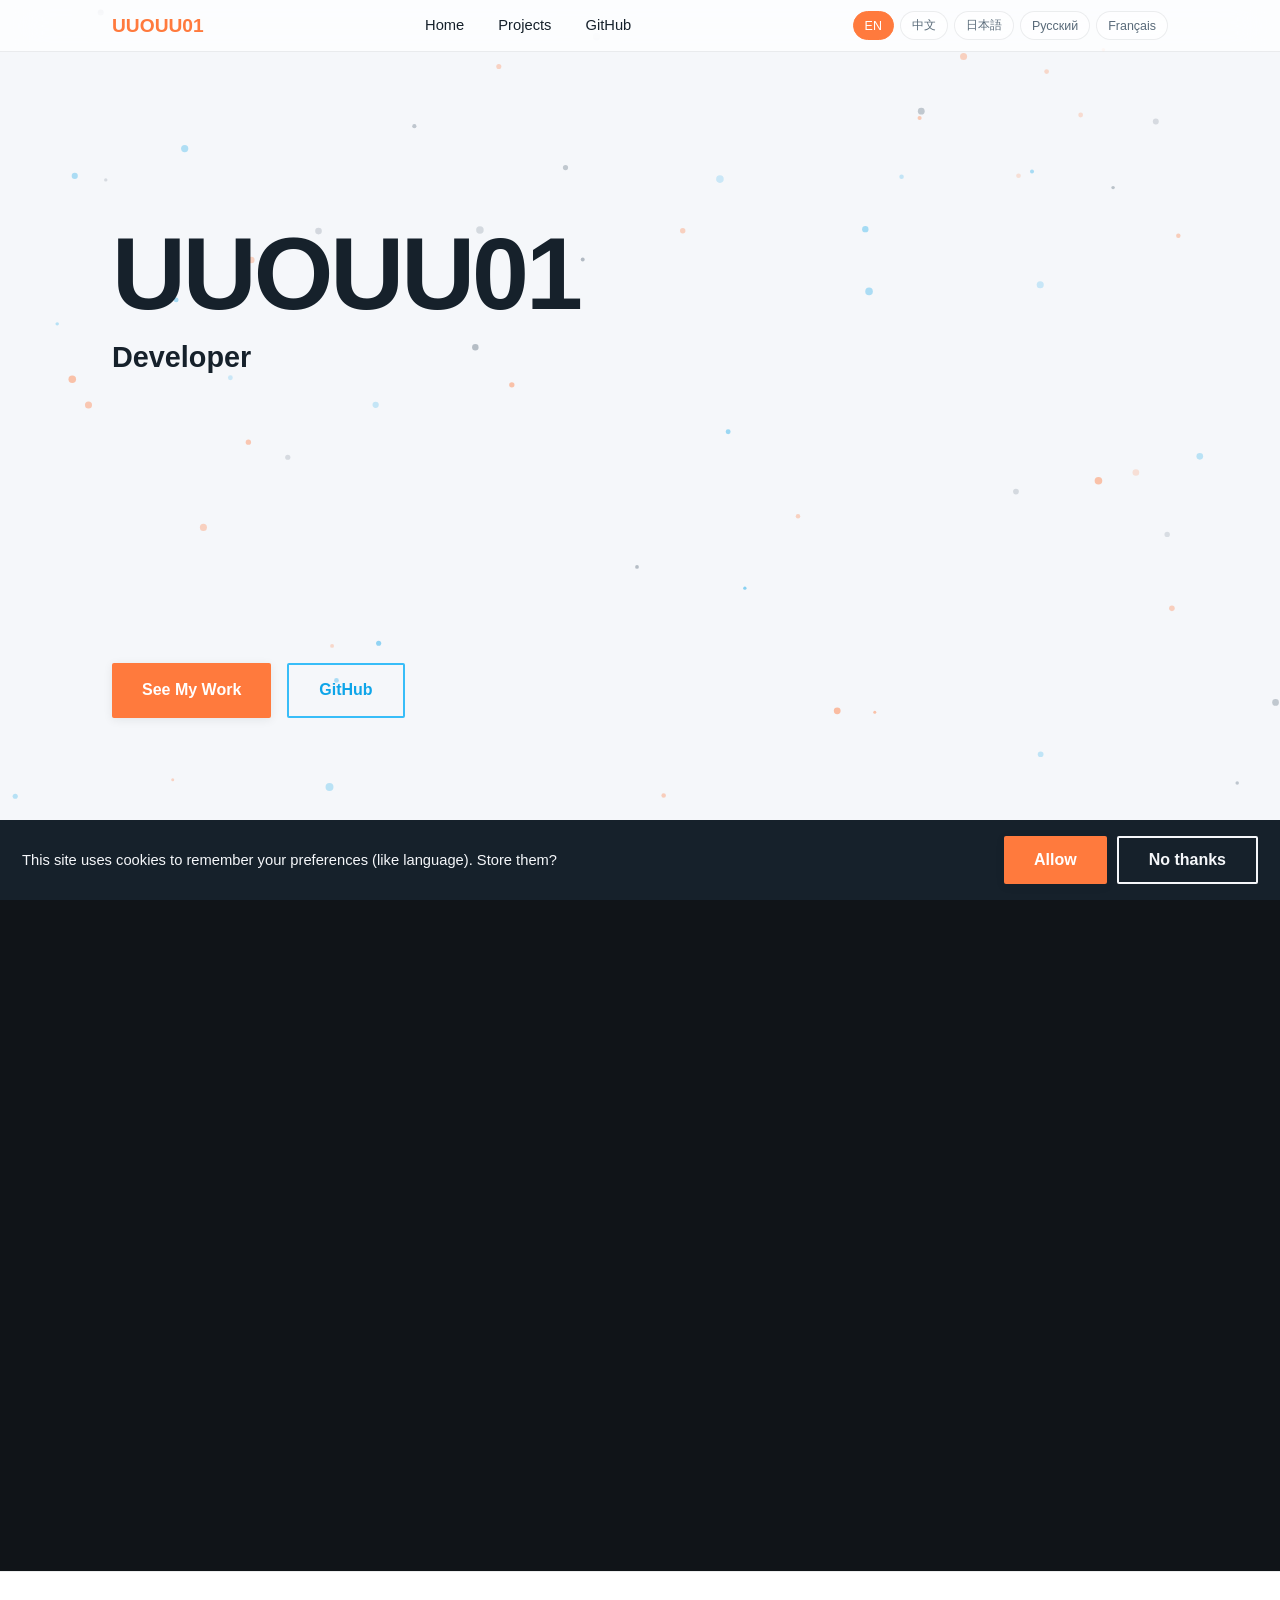
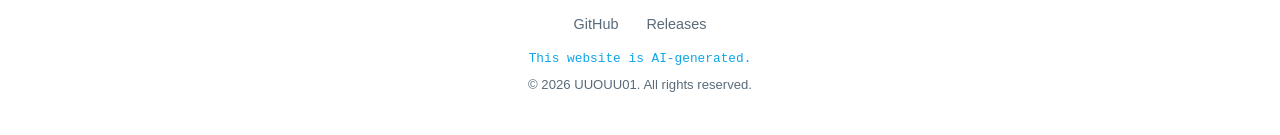
<file: index.html>
<!DOCTYPE html>
<html lang="en">
<head>
  <meta charset="UTF-8">
  <meta name="viewport" content="width=device-width, initial-scale=1.0">
  <meta name="description" content="UUOUU01 - Personal website. Open source projects and downloads.">
  <title>UUOUU01</title>
  <link rel="icon" type="image/svg+xml" href="assets/favicon.svg">
  <link rel="stylesheet" href="css/themes.css">
  <link rel="stylesheet" href="css/animations.css">
  <link rel="stylesheet" href="css/components.css">
</head>
<body>
  <!-- Frosted nav -->
  <nav class="nav" id="nav">
    <div class="nav-inner">
      <a href="#home" class="nav-brand" data-i18n="brand">UUOUU01</a>
      <ul class="nav-menu">
        <li><a href="#home" class="nav-link" data-i18n="nav_home">Home</a></li>
        <li><a href="#projects" class="nav-link" data-i18n="nav_projects">Projects</a></li>
        <li><a href="https://github.com/UUOUU01" target="_blank" rel="noopener" class="nav-link" data-i18n="nav_github">GitHub</a></li>
      </ul>
      <div class="nav-lang">
        <button class="lang-btn active" data-lang="en">EN</button>
        <button class="lang-btn" data-lang="zh">中文</button>
        <button class="lang-btn" data-lang="ja">日本語</button>
        <button class="lang-btn" data-lang="ru">Русский</button>
        <button class="lang-btn" data-lang="fr">Français</button>
      </div>
    </div>
  </nav>

  <!-- Hero: left-aligned, high contrast, particle dot field behind -->
  <section class="hero" id="home">
    <svg class="hero-dots" aria-hidden="true"></svg>
    <div class="container hero-inner">
      <h1 class="hero-title" data-i18n="hero_title">UUOUU01</h1>
      <p class="hero-sub stagger-1" data-i18n="hero_sub">Developer</p>
      <div class="mega stagger-2" aria-hidden="true">
        <svg class="mega-svg"></svg>
        <span class="mega-src" data-i18n="mega_word">BUILD</span>
      </div>
      <div class="hero-actions stagger-3">
        <a href="#projects" class="btn btn-orange" data-i18n="hero_cta">See My Work</a>
        <a href="https://github.com/UUOUU01" target="_blank" rel="noopener" class="btn btn-ghost" data-i18n="hero_github">GitHub</a>
      </div>
    </div>
  </section>

  <!-- Projects (rendered from config/download/*.json; static fallback below) -->
  <main id="projects-root">
    <section class="project-block is-dark" id="projects">
      <div class="container">
        <p class="project-kicker reveal" data-i18n="projects_kicker">Open Source</p>
        <h2 class="project-title reveal stagger-1">MetroCal</h2>
        <p class="project-tagline reveal stagger-2" data-i18n="metrocal_tagline">A calculator in Metro style.</p>
        <p class="project-desc reveal stagger-3" data-i18n="metrocal_desc">A calculator with a clean Metro-style interface. Grab the latest build from the releases page.</p>
        <div class="project-actions reveal stagger-4">
          <a href="https://github.com/UUOUU01/metrocal/releases" target="_blank" rel="noopener" class="btn btn-orange">
            <span data-i18n="btn_release">Go to Releases</span>
            <span class="btn-arrow">→</span>
          </a>
          <a href="https://github.com/UUOUU01/metrocal" target="_blank" rel="noopener" class="btn btn-ghost">
            <span data-i18n="btn_repo">Repository</span>
          </a>
        </div>
      </div>
    </section>
  </main>

  <!-- Footer -->
  <footer class="footer">
    <div class="container">
      <ul class="footer-links">
        <li><a href="https://github.com/UUOUU01" target="_blank" rel="noopener" class="footer-link" data-i18n="footer_github">GitHub</a></li>
        <li><a href="https://github.com/UUOUU01/metrocal/releases" target="_blank" rel="noopener" class="footer-link" data-i18n="footer_releases">Releases</a></li>
      </ul>
      <p class="footer-ai" data-i18n="footer_ai">This website is AI-generated.</p>
      <p class="footer-copy" data-i18n="footer_copy">© 2026 UUOUU01. All rights reserved.</p>
    </div>
  </footer>

  <!-- Cookie consent (shown on first visit, i18n text) -->
  <div id="cookie-consent" class="consent" role="dialog" aria-live="polite">
    <span class="consent-text" data-i18n="consent_text">This site uses cookies to remember your preferences (like language). Store them?</span>
    <div class="consent-actions">
      <button class="btn btn-orange consent-accept" data-i18n="consent_accept">Allow</button>
      <button class="btn btn-ghost consent-decline" data-i18n="consent_decline">No thanks</button>
    </div>
  </div>

  <script type="module" src="js/main.js"></script>
</body>
</html>
</file>
<file: css/themes.css>
:root {
  /* Orange + Sky complementary pair */
  --orange: #FF7A3D;
  --orange-dark: #E8601F;
  --orange-light: #FFA05C;
  --sky: #38BDF8;
  --sky-deep: #0EA5E9;
  --sky-soft: #BAE6FD;

  --bg-page: #F5F7FA;
  --bg-light: #FFFFFF;
  --bg-dark: #101418;
  --bg-dark-alt: #171E26;

  --text-main: #16212B;
  --text-on-dark: #F2F7FB;
  --text-secondary: #5A6B7A;

  --glass-bg: rgba(255, 255, 255, 0.72);
  --glass-border: rgba(22, 33, 43, 0.08);
  --glass-dark-bg: rgba(16, 20, 24, 0.72);

  --radius-pill: 980px;
  --radius-card: 18px;

  --shadow-sm: 0 2px 10px rgba(22, 33, 43, 0.08);
  --shadow-md: 0 10px 30px rgba(22, 33, 43, 0.12);

  /* Font pairing: display for headlines, body for reading, mono for accents.
     Chinese/Japanese fallbacks follow the Latin faces. */
  --font-display: 'Bahnschrift', 'Segoe UI Variable Display', 'Segoe UI Black', 'Avenir Next Condensed', 'Microsoft YaHei', 'PingFang SC', 'Hiragino Sans GB', sans-serif;
  --font-body: 'Segoe UI', 'Microsoft YaHei', 'PingFang SC', 'Hiragino Sans GB', 'Helvetica Neue', Helvetica, Arial, sans-serif;
  /* Mono accents. CJK sans faces sit before the generic keyword so Chinese
     text falls back to YaHei instead of SimSun. */
  --font-mono: 'Cascadia Code', 'Consolas', 'SF Mono', 'Menlo', 'Courier New', 'Microsoft YaHei', 'PingFang SC', 'Hiragino Sans GB', monospace;

  --motion-reveal: 0.8s;
  --motion-hover: 0.25s;

  --btn-radius: 2px;
  --card-radius: 8px;
  --pill-radius: 40px;

  --project-padding: 180px;
  --project-padding-mobile: 100px;

  --container-padding: 22px;
  --btn-padding-x: 30px;
  --btn-padding-y: 13px;
  --btn-gap: 8px;

  --hero-padding-y: 120px;
  --hero-padding-b: 80px;

  --mega-height: clamp(120px, 20vw, 210px);
  --mega-margin: 40px;

  --context-menu-min-width: 180px;
  --context-menu-gap: 2px;
  --context-menu-padding: 4px;

  --particle-radius: 1.6px;
  --particle-radius-range: 1.8px;
  --particle-step: 3px;
}

/* Dark theme: follows the system preference */
@media (prefers-color-scheme: dark) {
  :root {
    --bg-page: #0B0E12;
    --bg-light: #151A20;
    --bg-dark: #0E1216;
    --bg-dark-alt: #131A22;

    --text-main: #F2F7FB;
    --text-secondary: #9FB0BF;

    --glass-bg: rgba(16, 20, 24, 0.72);
    --glass-border: rgba(242, 247, 251, 0.09);

    --shadow-sm: 0 2px 10px rgba(0, 0, 0, 0.4);
    --shadow-md: 0 10px 30px rgba(0, 0, 0, 0.5);
  }
}

:root { --chip-bg: rgba(255, 255, 255, 0.6); }

@media (prefers-color-scheme: dark) {
  :root { --chip-bg: rgba(22, 30, 38, 0.6); }
}
</file>
<file: css/animations.css>
/* ===== Keyframes ===== */
@keyframes blurIn {
  from { opacity: 0; filter: blur(18px); transform: translateY(44px); }
  to   { opacity: 1; filter: blur(0);    transform: translateY(0); }
}

@keyframes fadeIn {
  from { opacity: 0; }
  to   { opacity: 1; }
}

@keyframes floatY {
  0%, 100% { transform: translateY(0); }
  50%      { transform: translateY(-12px); }
}

@keyframes breathe {
  0%, 100% { transform: scale(1);    opacity: 0.85; }
  50%      { transform: scale(1.18); opacity: 1; }
}

@keyframes shimmer {
  0%   { background-position: -200% 0; }
  100% { background-position: 200% 0; }
}

@keyframes pulseGlow {
  0%, 100% { box-shadow: 0 6px 22px rgba(255, 122, 61, 0.35); }
  50%      { box-shadow: 0 8px 34px rgba(255, 122, 61, 0.65); }
}

@keyframes underlineGrow {
  from { transform: scaleX(0); }
  to   { transform: scaleX(1); }
}

/* Scroll-triggered variant */
.reveal {
  opacity: 0;
  filter: blur(18px);
  transform: translateY(44px);
  transition: opacity 0.6s cubic-bezier(0.25, 0.1, 0.25, 1),
              filter 0.6s cubic-bezier(0.25, 0.1, 0.25, 1),
              transform 0.6s cubic-bezier(0.25, 0.1, 0.25, 1);
}

.reveal.active {
  opacity: 1;
  filter: blur(0);
  transform: translateY(0);
}

/* ===== Click feedback: ripple inside buttons, particle burst on body ===== */
.btn, .lang-btn {
  position: relative;
  overflow: hidden;
}

.ripple {
  position: absolute;
  border-radius: 50%;
  background: rgba(255, 255, 255, 0.55);
  transform: scale(0);
  animation: ripple 0.55s ease-out forwards;
  pointer-events: none;
}

@keyframes ripple {
  to { transform: scale(3.2); opacity: 0; }
}

.click-dot {
  position: fixed;
  width: 8px;
  height: 8px;
  border-radius: 50%;
  pointer-events: none;
  z-index: 9998;
}

/* ===== Hover life (every clickable feels alive) ===== */
.can-click {
  cursor: pointer;
  transition: transform var(--motion-hover) cubic-bezier(0.25, 0.1, 0.25, 1),
              box-shadow var(--motion-hover) ease,
              filter var(--motion-hover) ease,
              color var(--motion-hover) ease,
              background-color var(--motion-hover) ease,
              border-color var(--motion-hover) ease;
}

.can-click:hover { transform: translateY(-3px); }
.can-click:active { transform: translateY(-1px) scale(0.97); }

.hover-lift:hover  { transform: translateY(-6px); box-shadow: var(--shadow-md); }
.hover-scale:hover { transform: scale(1.05); }
.hover-grow:hover  { transform: scale(1.03); filter: brightness(1.06); }

/* Stagger delays */
.stagger-1 { transition-delay: 0.08s; }
.stagger-2 { transition-delay: 0.16s; }
.stagger-3 { transition-delay: 0.24s; }
.stagger-4 { transition-delay: 0.32s; }
.stagger-5 { transition-delay: 0.40s; }
.stagger-6 { transition-delay: 0.48s; }

/* Content refresh animation (language switch etc.) */
.content-burst {
  animation: blurIn var(--motion-reveal) ease both;
}

/* Selection & scrollbar */
::selection { background: var(--sky-deep); color: #fff; }

::-webkit-scrollbar { width: 10px; }
::-webkit-scrollbar-track { background: var(--bg-page); }
::-webkit-scrollbar-thumb {
  background: var(--orange);
  border-radius: 5px;
}
</file>
<file: css/components.css>
/* ===== Base ===== */
*, *::before, *::after { box-sizing: border-box; margin: 0; padding: 0; }

html { scroll-behavior: smooth; }

body {
  font-family: var(--font-body);
  background: var(--bg-page);
  color: var(--text-main);
  line-height: 1.55;
  overflow-x: hidden;
  -webkit-font-smoothing: antialiased;
}

a { color: inherit; text-decoration: none; }
button { font-family: inherit; }

h1, h2, h3 { font-family: var(--font-display); font-weight: 700; letter-spacing: -0.02em; }

.container { max-width: 1100px; margin: 0 auto; padding: 0 var(--container-padding); }

/* ===== Frosted glass nav ===== */
.nav {
  position: fixed;
  top: 0; left: 0; right: 0;
  z-index: 1000;
  height: 52px;
  background: var(--glass-bg);
  backdrop-filter: saturate(180%) blur(20px);
  -webkit-backdrop-filter: saturate(180%) blur(20px);
  border-bottom: 1px solid var(--glass-border);
  transition: background var(--motion-hover) ease;
}

.nav-inner {
  max-width: 1100px;
  height: 100%;
  margin: 0 auto;
  padding: 0 var(--container-padding);
  display: flex;
  align-items: center;
  justify-content: space-between;
  gap: 18px;
}

.nav-brand {
  font-family: var(--font-display);
  font-size: 1.2rem;
  font-weight: 700;
  color: var(--orange);
  cursor: pointer;
  transition: filter var(--motion-hover) ease, transform var(--motion-hover) ease;
}

.nav-brand:hover { filter: brightness(1.15); transform: scale(1.04); }

.nav-menu { display: flex; gap: 30px; list-style: none; }

.nav-link {
  position: relative;
  font-size: 0.92rem;
  color: var(--text-main);
  cursor: pointer;
  padding: 6px 2px;
  transition: color var(--motion-hover) ease;
}

.nav-link::after {
  content: '';
  position: absolute;
  left: 0; right: 0; bottom: 0;
  height: 2px;
  border-radius: 2px;
  background: var(--orange);
  transform: scaleX(0);
  transform-origin: center;
  transition: transform var(--motion-hover) ease;
}

.nav-link:hover { color: var(--orange-dark); }
.nav-link:hover::after { transform: scaleX(1); }

.nav-lang { display: flex; gap: 6px; }

.lang-btn {
  border: 1px solid var(--glass-border);
  background: var(--chip-bg);
  color: var(--text-secondary);
  font-size: 0.78rem;
  padding: 5px 11px;
  border-radius: var(--radius-pill);
  cursor: pointer;
  transition: all var(--motion-hover) ease;
}

.lang-btn:hover {
  background: var(--sky-deep);
  border-color: var(--sky-deep);
  color: #fff;
  transform: translateY(-2px);
}

.lang-btn.active {
  background: var(--orange);
  border-color: var(--orange);
  color: #fff;
}

/* ===== Hero: flat, high contrast, left-aligned ===== */
.hero {
  min-height: 100vh;
  display: flex;
  align-items: center;
  padding: var(--hero-padding-y) 0 var(--hero-padding-b);
  background: var(--bg-page);
  position: relative;
  overflow: hidden;
}

.hero-dots {
  position: absolute;
  inset: 0;
  width: 100%;
  height: 100%;
  pointer-events: none;
}

.hero-inner { position: relative; z-index: 1; width: 100%; }

.hero-title {
  font-size: clamp(3.4rem, 9vw, 6.4rem);
  line-height: 1.02;
  letter-spacing: -0.03em;
  margin-bottom: 8px;
  color: var(--text-main);
}

.hero-sub {
  font-family: var(--font-display);
  font-size: clamp(1.25rem, 3vw, 1.8rem);
  color: var(--text-main);
  font-weight: 600;
  margin-bottom: 34px;
}

/* Mega word: the word assembled from particles on a canvas (js/mega.js) */
.mega {
  position: relative;
  height: clamp(120px, 20vw, 210px);
  margin-bottom: 40px;
}

.mega-svg {
  position: absolute;
  inset: 0;
  width: 100%;
  height: 100%;
  cursor: crosshair;
}

.mega-src { display: none; }

/* Static outlined word, used by the 404 page */
.mega-word {
  display: flex;
  align-items: center;
  font-size: clamp(4.2rem, 12vw, 8.6rem);
  font-weight: 800;
  letter-spacing: -0.02em;
  line-height: 1;
  color: transparent;
  -webkit-text-stroke: 3px var(--text-main);
}

.hero-actions {
  display: flex;
  justify-content: flex-start;
  gap: 16px;
  flex-wrap: wrap;
}

/* ===== Pill buttons ===== */
.btn {
  display: inline-flex;
  align-items: center;
  gap: 8px;
  padding: 13px 30px;
  font-size: 1rem;
  font-weight: 600;
  border-radius: var(--btn-radius);
  border: none;
  cursor: pointer;
  transition: transform var(--motion-hover) ease,
              box-shadow var(--motion-hover) ease,
              filter var(--motion-hover) ease,
              background-color var(--motion-hover) ease,
              color var(--motion-hover) ease,
              border-color var(--motion-hover) ease;
}

.btn:hover  { transform: translateY(-3px) scale(1.03); }
.btn:active { transform: translateY(-1px) scale(0.96); }

.btn-orange {
  background: var(--orange);
  color: #fff;
  box-shadow: var(--shadow-sm);
}
.btn-orange:hover { background: var(--orange-dark); box-shadow: var(--shadow-md); }

.btn-sky {
  background: var(--sky-deep);
  color: #fff;
  box-shadow: var(--shadow-sm);
}
.btn-sky:hover { filter: brightness(1.1); box-shadow: var(--shadow-md); }

.btn-ghost {
  background: transparent;
  color: var(--sky-deep);
  border: 2px solid var(--sky);
}
.btn-ghost:hover { background: var(--sky-deep); color: #fff; }

.btn .btn-arrow {
  transition: transform var(--motion-hover) ease;
}
.btn:hover .btn-arrow { transform: translateX(4px); }

/* ===== Project blocks (alternating dark/light, full-bleed) ===== */
.project-block {
  position: relative;
  overflow: hidden;
  text-align: center;
  padding: var(--project-padding) 0;
  cursor: pointer;
  transition: filter var(--motion-hover) ease;
}

.project-block.is-dark { background: var(--bg-dark); color: var(--text-on-dark); }
.project-block.is-dark-alt { background: var(--bg-dark-alt); color: var(--text-on-dark); }
.project-block.is-light { background: var(--bg-light); }

.project-block:hover .project-title {
  filter: brightness(1.15);
}

.project-block .container { position: relative; z-index: 1; }

.project-kicker {
  font-family: var(--font-mono);
  font-size: 0.85rem;
  font-weight: 700;
  letter-spacing: 0.18em;
  text-transform: uppercase;
  color: var(--sky-deep);
  margin-bottom: 12px;
}

.project-title {
  font-size: clamp(2.4rem, 6vw, 4.2rem);
  line-height: 1.05;
  margin-bottom: 10px;
  transition: filter var(--motion-hover) ease, transform var(--motion-hover) ease;
  cursor: pointer;
}

.project-block.is-light .project-title { color: var(--text-main); }
.project-block.is-dark .project-title,
.project-block.is-dark-alt .project-title { color: var(--text-on-dark); }

.project-tagline {
  font-size: clamp(1.1rem, 2.4vw, 1.5rem);
  font-weight: 600;
  margin-bottom: 8px;
}

.project-desc {
  max-width: 540px;
  margin: 0 auto 20px;
  font-size: 1rem;
  color: var(--text-secondary);
}

.project-block.is-dark .project-desc,
.project-block.is-dark-alt .project-desc {
  color: rgba(242, 247, 251, 0.72);
}

.project-tech,
.project-render {
  font-size: 0.8rem;
  font-family: var(--font-mono);
  color: var(--text-secondary);
  margin-bottom: 8px;
}

/* ===== Right-click context menu for project blocks ===== */
.context-menu {
  position: fixed;
  z-index: 9999;
  display: none;
  flex-direction: column;
  gap: var(--context-menu-gap);
  padding: var(--context-menu-padding);
  background: var(--bg-light);
  border: 1px solid var(--glass-border);
  box-shadow: var(--shadow-md);
  border-radius: var(--card-radius);
  min-width: var(--context-menu-min-width);
}

.context-menu.show { display: flex; }

.ctx-item {
  display: block;
  width: 100%;
  padding: 10px 14px;
  text-align: left;
  font-size: 0.92rem;
  font-family: var(--font-body);
  color: var(--text-main);
  background: transparent;
  border: none;
  border-radius: var(--btn-radius);
  cursor: pointer;
  transition: background var(--motion-hover) ease, color var(--motion-hover) ease;
}

.ctx-item:hover,
.ctx-item.active {
  background: #0EA5E9;
  color: #fff;
}

.ctx-item:active {
  background: #0284C7;
}

/* ===== Cookie consent banner (first visit only) ===== */
.consent {
  position: fixed;
  left: 0; right: 0; bottom: 0;
  z-index: 2000;
  display: none;
  align-items: center;
  justify-content: space-between;
  gap: 20px;
  flex-wrap: wrap;
  padding: 16px 22px;
  background: var(--text-main);
  color: var(--bg-page);
}

.consent.show { display: flex; }

.consent-text {
  font-size: 0.92rem;
  max-width: 640px;
}

.consent-actions { display: flex; gap: 10px; flex-wrap: wrap; }

.consent .btn-ghost {
  color: var(--bg-page);
  border-color: var(--bg-page);
}

.consent .btn-ghost:hover {
  background: var(--bg-page);
  color: var(--text-main);
}

/* ===== Footer ===== */
.footer {
  padding: 40px 0;
  background: var(--bg-light);
  border-top: 1px solid var(--glass-border);
  text-align: center;
}

.footer-links {
  display: flex;
  justify-content: center;
  gap: 28px;
  list-style: none;
  margin-bottom: 12px;
}

.footer-link {
  font-size: 0.9rem;
  color: var(--text-secondary);
  cursor: pointer;
  position: relative;
  transition: color var(--motion-hover) ease;
}

.footer-link::after {
  content: '';
  position: absolute;
  left: 0; right: 0; bottom: -3px;
  height: 2px;
  background: var(--orange);
  transform: scaleX(0);
  transition: transform var(--motion-hover) ease;
}

.footer-link:hover { color: var(--orange-dark); }
.footer-link:hover::after { transform: scaleX(1); }

.footer-ai {
  font-family: var(--font-mono);
  font-size: 0.8rem;
  color: var(--sky-deep);
  margin-bottom: 6px;
}

.footer-copy { font-size: 0.82rem; color: var(--text-secondary); }

/* ===== Responsive ===== */
@media (max-width: 760px) {
  .nav-menu { display: none; }
  .hero { padding: 100px 0 60px; }
  .project-block { padding: var(--project-padding-mobile) 0; }
}

@media (prefers-reduced-motion: reduce) {
  *, *::before, *::after {
    animation-duration: 0.01ms !important;
    transition-duration: 0.01ms !important;
  }
}
</file>
